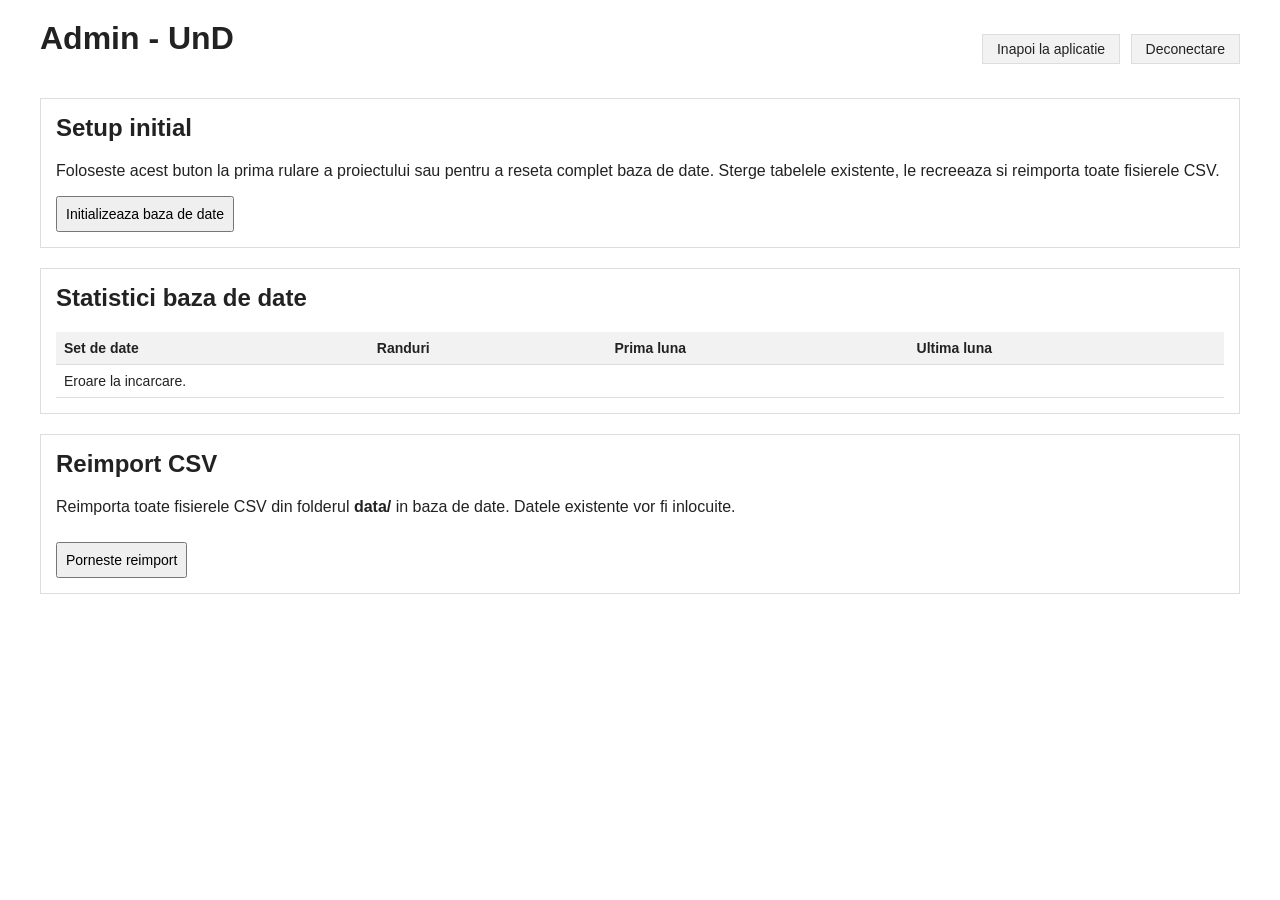
<file: admin/dashboard.html>
<!DOCTYPE html>
<html lang="ro">
<head>
    <meta charset="UTF-8">
    <meta name="viewport" content="width=device-width, initial-scale=1.0">
    <title>Admin - UnD</title>
    <link rel="stylesheet" href="../public/css/style.css">
    <link rel="stylesheet" href="../public/css/admin.css">
</head>
<body>
<div class="container">
    <div class="admin-header">
        <h1>Admin - UnD</h1>
        <div>
            <a href="../public/index.html">Inapoi la aplicatie</a>
            <a id="logoutBtn">Deconectare</a>
        </div>
    </div>

    <div class="card">
        <h2>Setup initial</h2>
        <p>Foloseste acest buton la prima rulare a proiectului sau pentru a reseta complet baza de date. Sterge tabelele existente, le recreeaza si reimporta toate fisierele CSV.</p>
        <button id="initBtn">Initializeaza baza de date</button>
        <div id="initOutput"></div>
    </div>

    <div class="card">
        <h2>Statistici baza de date</h2>
        <table class="stats-table">
            <thead>
                <tr>
                    <th>Set de date</th>
                    <th>Randuri</th>
                    <th>Prima luna</th>
                    <th>Ultima luna</th>
                </tr>
            </thead>
            <tbody id="statsBody">
                <tr><td colspan="4">Se incarca...</td></tr>
            </tbody>
        </table>
    </div>

    <div class="card">
        <h2>Reimport CSV</h2>
        <p>Reimporta toate fisierele CSV din folderul <strong>data/</strong> in baza de date. Datele existente vor fi inlocuite.</p>
        <button id="importBtn">Porneste reimport</button>
        <div id="importOutput"></div>
    </div>
</div>

<script>
function loadStats() {
    fetch('../api/admin_stats.php')
        .then(function(r) {
            if (r.status === 403) {
                window.location.href = 'login.html';
                return null;
            }
            return r.json();
        })
        .then(function(data) {
            if (!data) return;
            var tbody = document.getElementById('statsBody');
            if (!Array.isArray(data)) {
                tbody.innerHTML = '<tr><td colspan="4">Eroare la incarcare.</td></tr>';
                return;
            }
            tbody.innerHTML = '';
            data.forEach(function(row) {
                var tr = document.createElement('tr');
                tr.innerHTML =
                    '<td>' + row.label + '</td>' +
                    '<td>' + row.nr_randuri + '</td>' +
                    '<td>' + (row.luna_start || '-') + '</td>' +
                    '<td>' + (row.luna_end || '-') + '</td>';
                tbody.appendChild(tr);
            });
        })
        .catch(function() {
            document.getElementById('statsBody').innerHTML = '<tr><td colspan="4">Eroare la incarcare.</td></tr>';
        });
}

document.getElementById('importBtn').addEventListener('click', function() {
    var btn = this;
    var output = document.getElementById('importOutput');
    btn.disabled = true;
    btn.textContent = 'Se importa...';
    output.style.display = 'block';
    output.textContent = 'Se ruleaza importul...';

    fetch('../api/admin_import.php', { method: 'POST' })
        .then(function(r) {
            if (r.status === 403) {
                window.location.href = 'login.html';
                return null;
            }
            return r.json();
        })
        .then(function(data) {
            if (!data) return;
            if (data.output) {
                output.textContent = data.output;
            } else if (data.error) {
                output.textContent = 'Eroare: ' + data.error;
            }
            btn.disabled = false;
            btn.textContent = 'Porneste reimport';
            loadStats();
        })
        .catch(function() {
            output.textContent = 'Eroare la import.';
            btn.disabled = false;
            btn.textContent = 'Porneste reimport';
        });
});

document.getElementById('logoutBtn').addEventListener('click', function() {
    fetch('../api/admin_logout.php', { method: 'POST' })
        .then(function() {
            window.location.href = 'login.html';
        });
});

document.getElementById('initBtn').addEventListener('click', function() {
    var btn = this;
    var output = document.getElementById('initOutput');
    btn.disabled = true;
    btn.textContent = 'Se initializeaza...';
    output.style.display = 'block';
    output.textContent = 'Se ruleaza initializarea...';

    fetch('../api/admin_init.php', { method: 'POST' })
        .then(function(r) {
            if (r.status === 403) {
                window.location.href = 'login.html';
                return null;
            }
            return r.json();
        })
        .then(function(data) {
            if (!data) return;
            output.textContent = data.output || data.error || 'Eroare necunoscuta.';
            btn.disabled = false;
            btn.textContent = 'Initializeaza baza de date';
            loadStats();
        })
        .catch(function() {
            output.textContent = 'Eroare la initializare.';
            btn.disabled = false;
            btn.textContent = 'Initializeaza baza de date';
        });
});

loadStats();
</script>
</body>
</html>
</file>
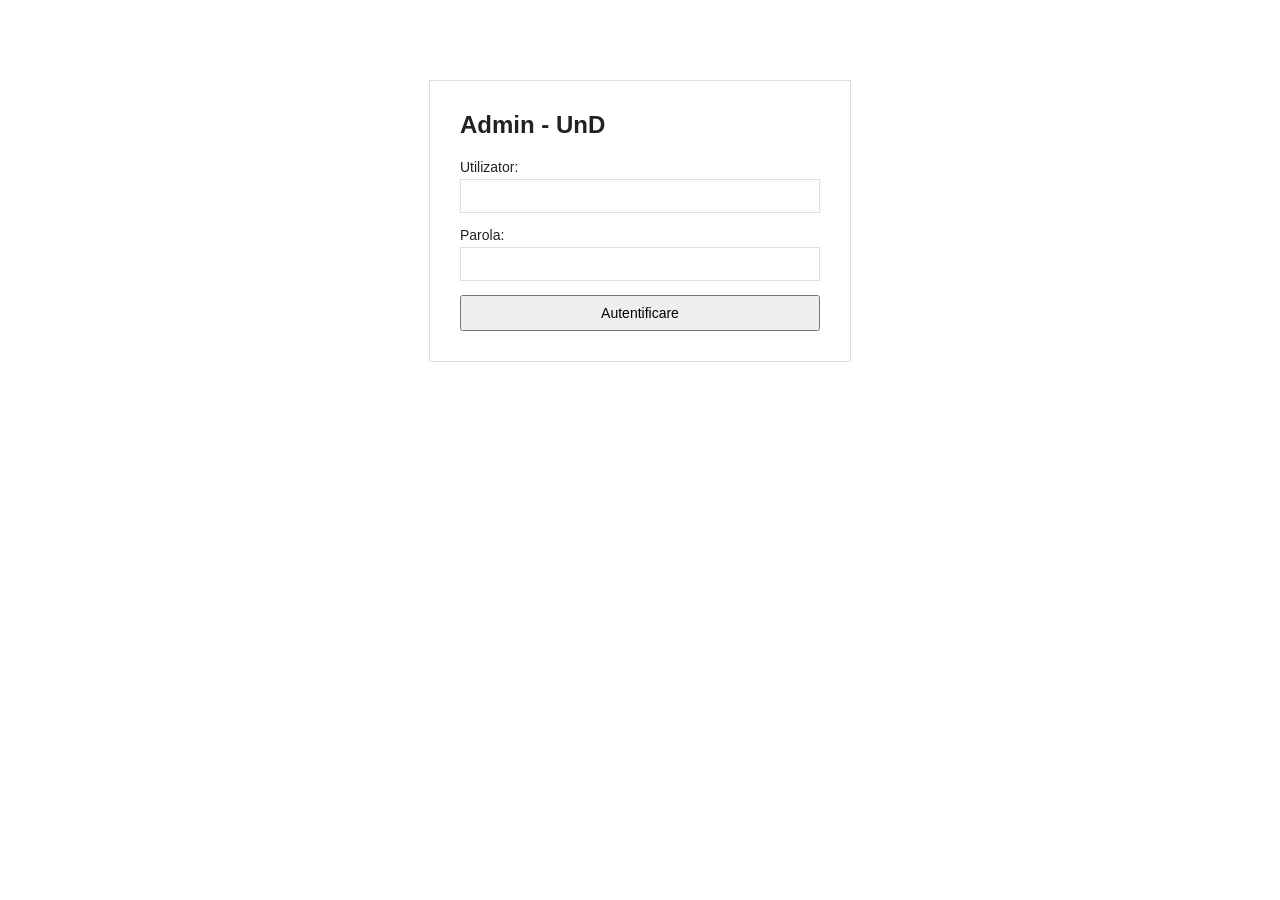
<file: admin/login.html>
<!DOCTYPE html>
<html lang="ro">
<head>
    <meta charset="UTF-8">
    <meta name="viewport" content="width=device-width, initial-scale=1.0">
    <title>Admin - UnD</title>
    <link rel="stylesheet" href="../public/css/style.css">
    <link rel="stylesheet" href="../public/css/admin.css">
</head>
<body>
<div class="login-box">
    <h2>Admin - UnD</h2>
    <p class="eroare" id="eroare"></p>
    <form id="loginForm">
        <label for="user">Utilizator:</label>
        <input type="text" id="user" autocomplete="off">
        <label for="pass">Parola:</label>
        <input type="password" id="pass">
        <button type="submit">Autentificare</button>
    </form>
</div>

<script>
document.getElementById('loginForm').addEventListener('submit', function(e) {
    e.preventDefault();
    var user = document.getElementById('user').value;
    var pass = document.getElementById('pass').value;
    var eroare = document.getElementById('eroare');
    eroare.style.display = 'none';

    fetch('../api/admin_login.php', {
        method: 'POST',
        headers: { 'Content-Type': 'application/x-www-form-urlencoded' },
        body: 'user=' + encodeURIComponent(user) + '&pass=' + encodeURIComponent(pass)
    })
    .then(function(r) { return r.json(); })
    .then(function(data) {
        if (data.success) {
            window.location.href = 'dashboard.html';
        } else {
            eroare.textContent = data.error || 'Date incorecte.';
            eroare.style.display = 'block';
        }
    })
    .catch(function() {
        eroare.textContent = 'Eroare de conexiune.';
        eroare.style.display = 'block';
    });
});
</script>
</body>
</html>
</file>
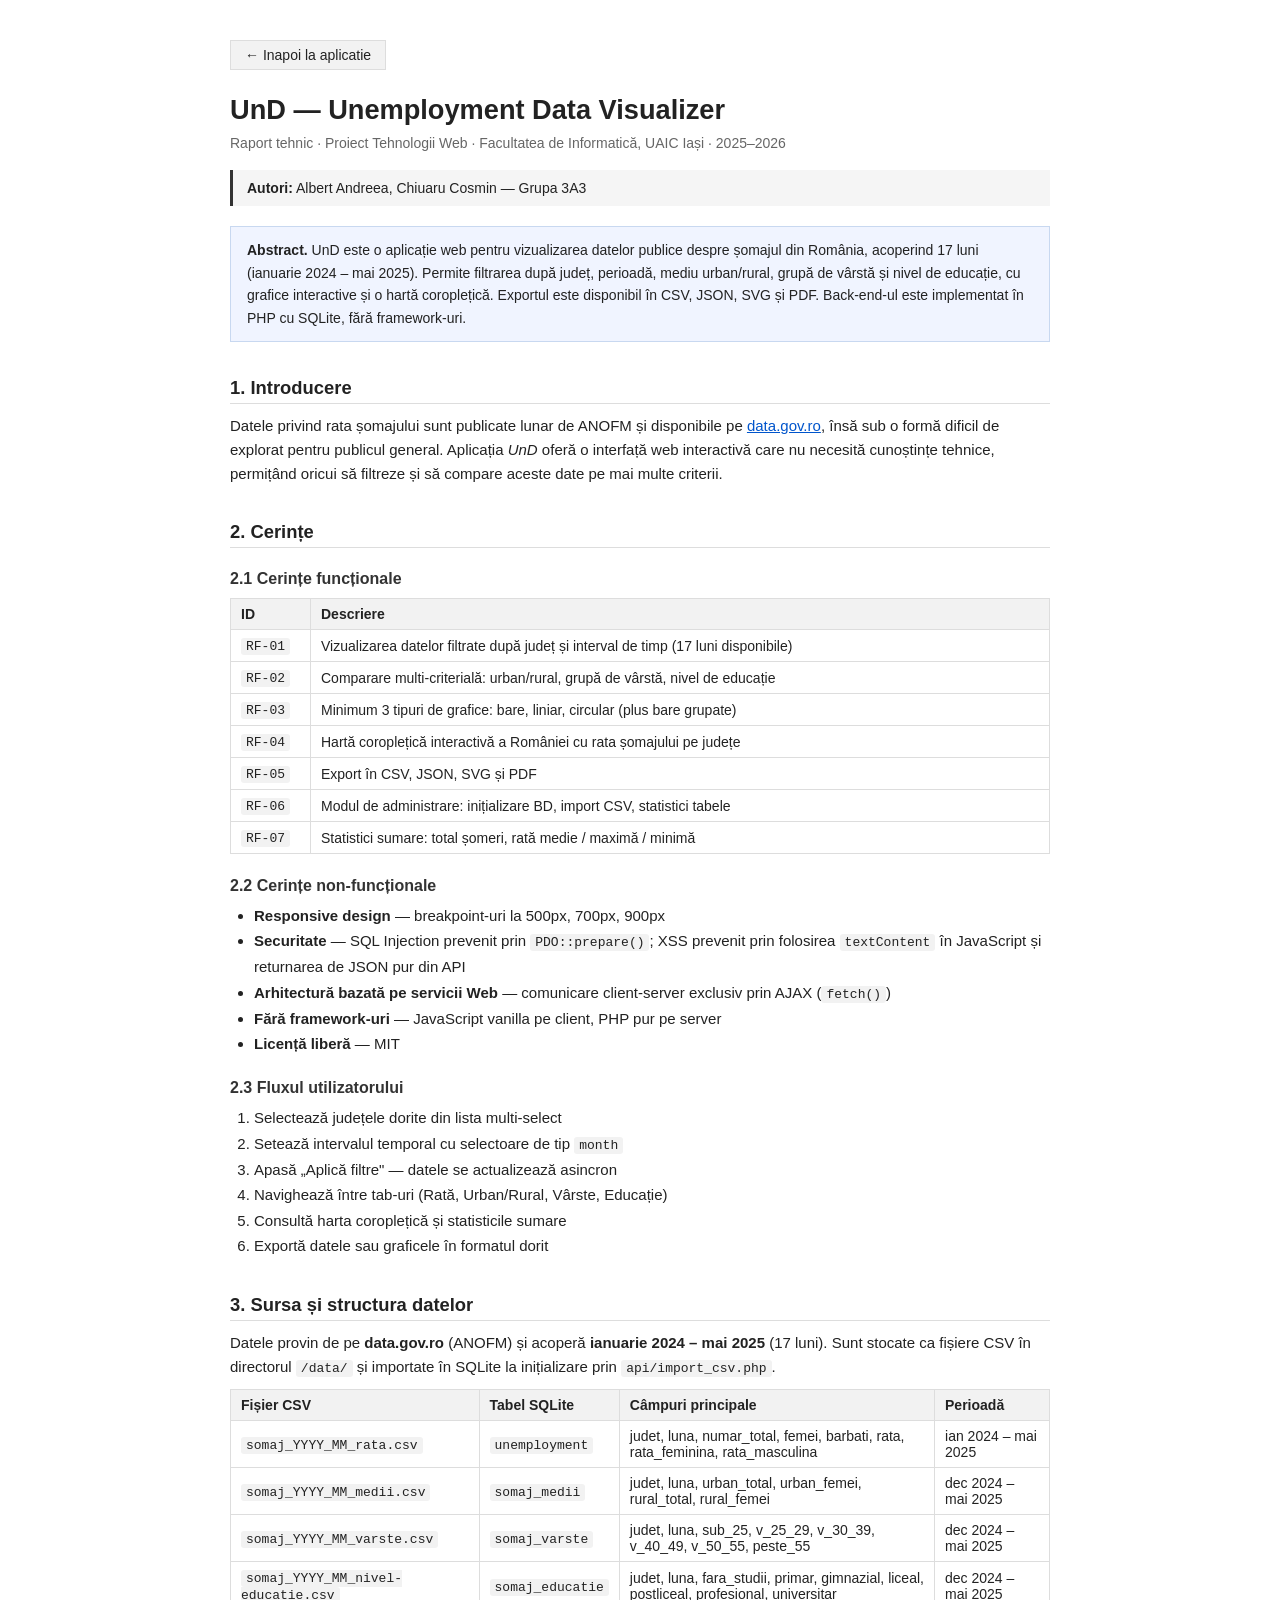
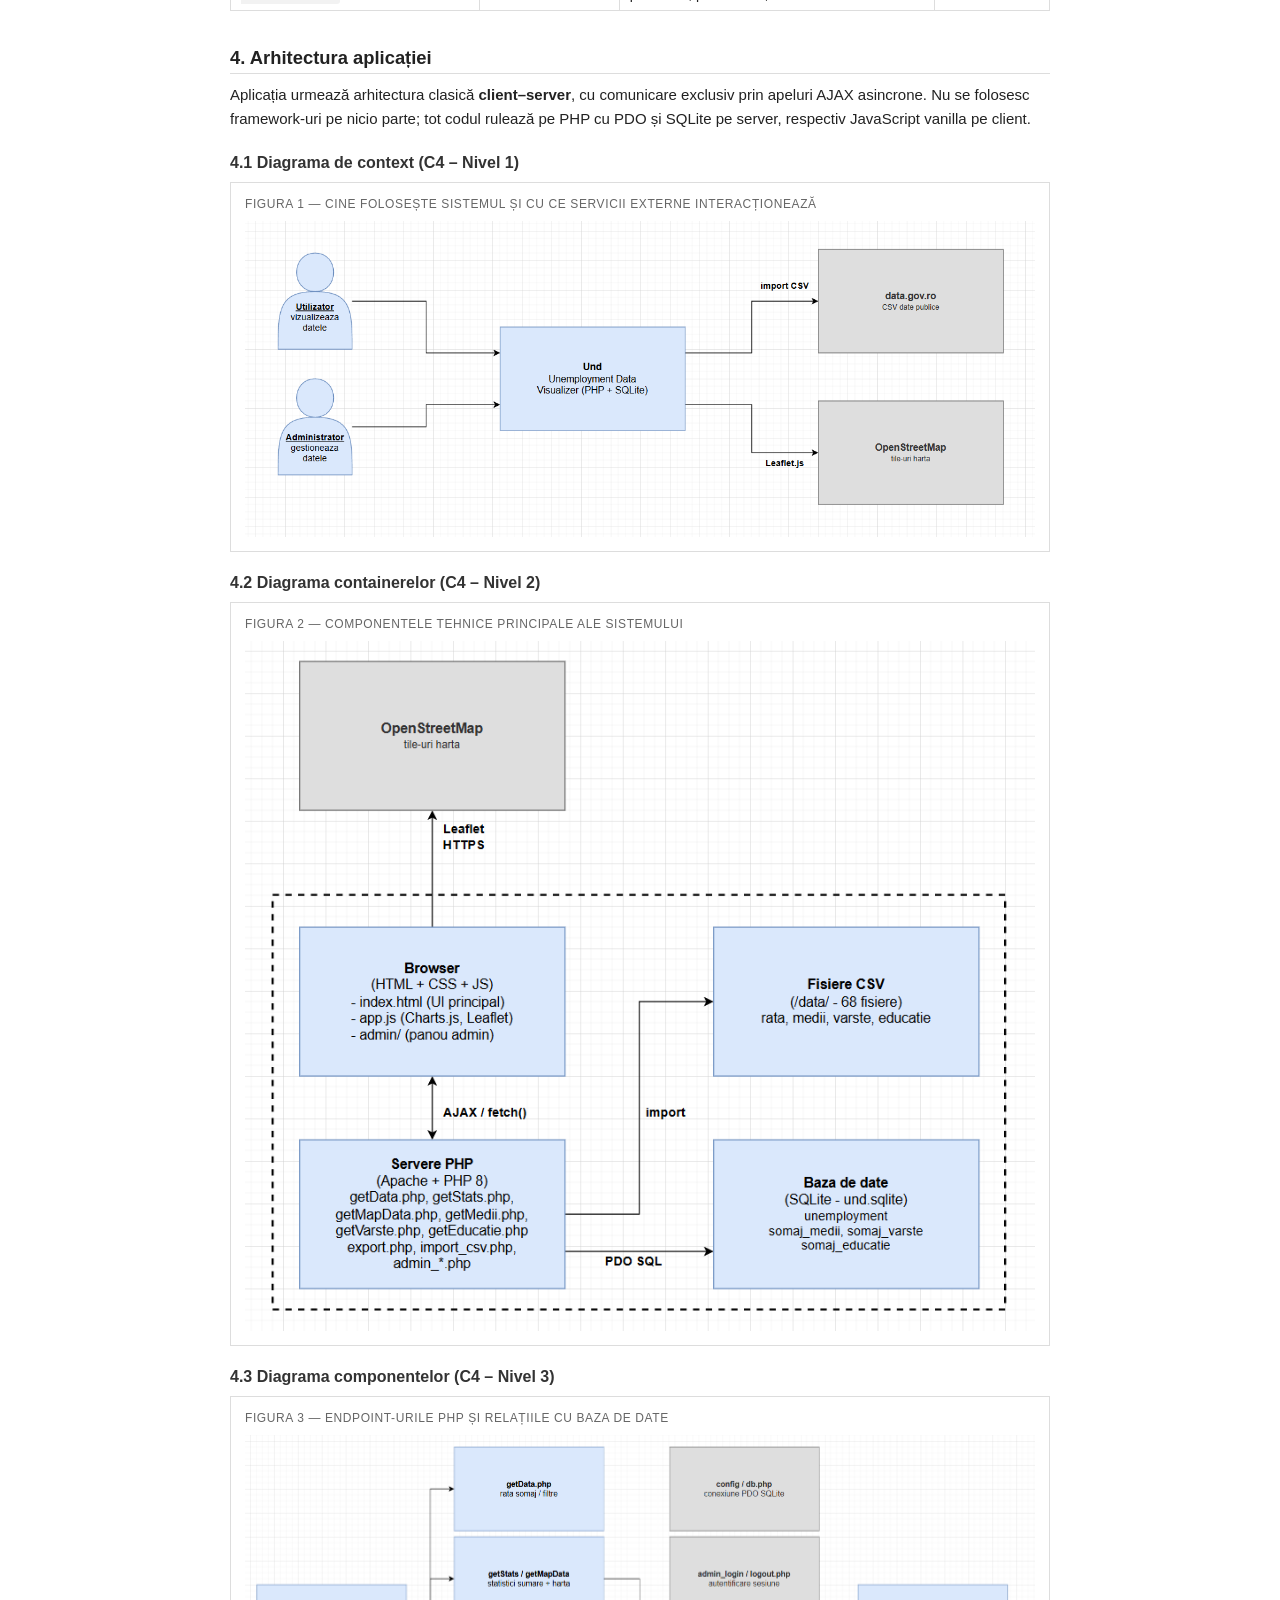
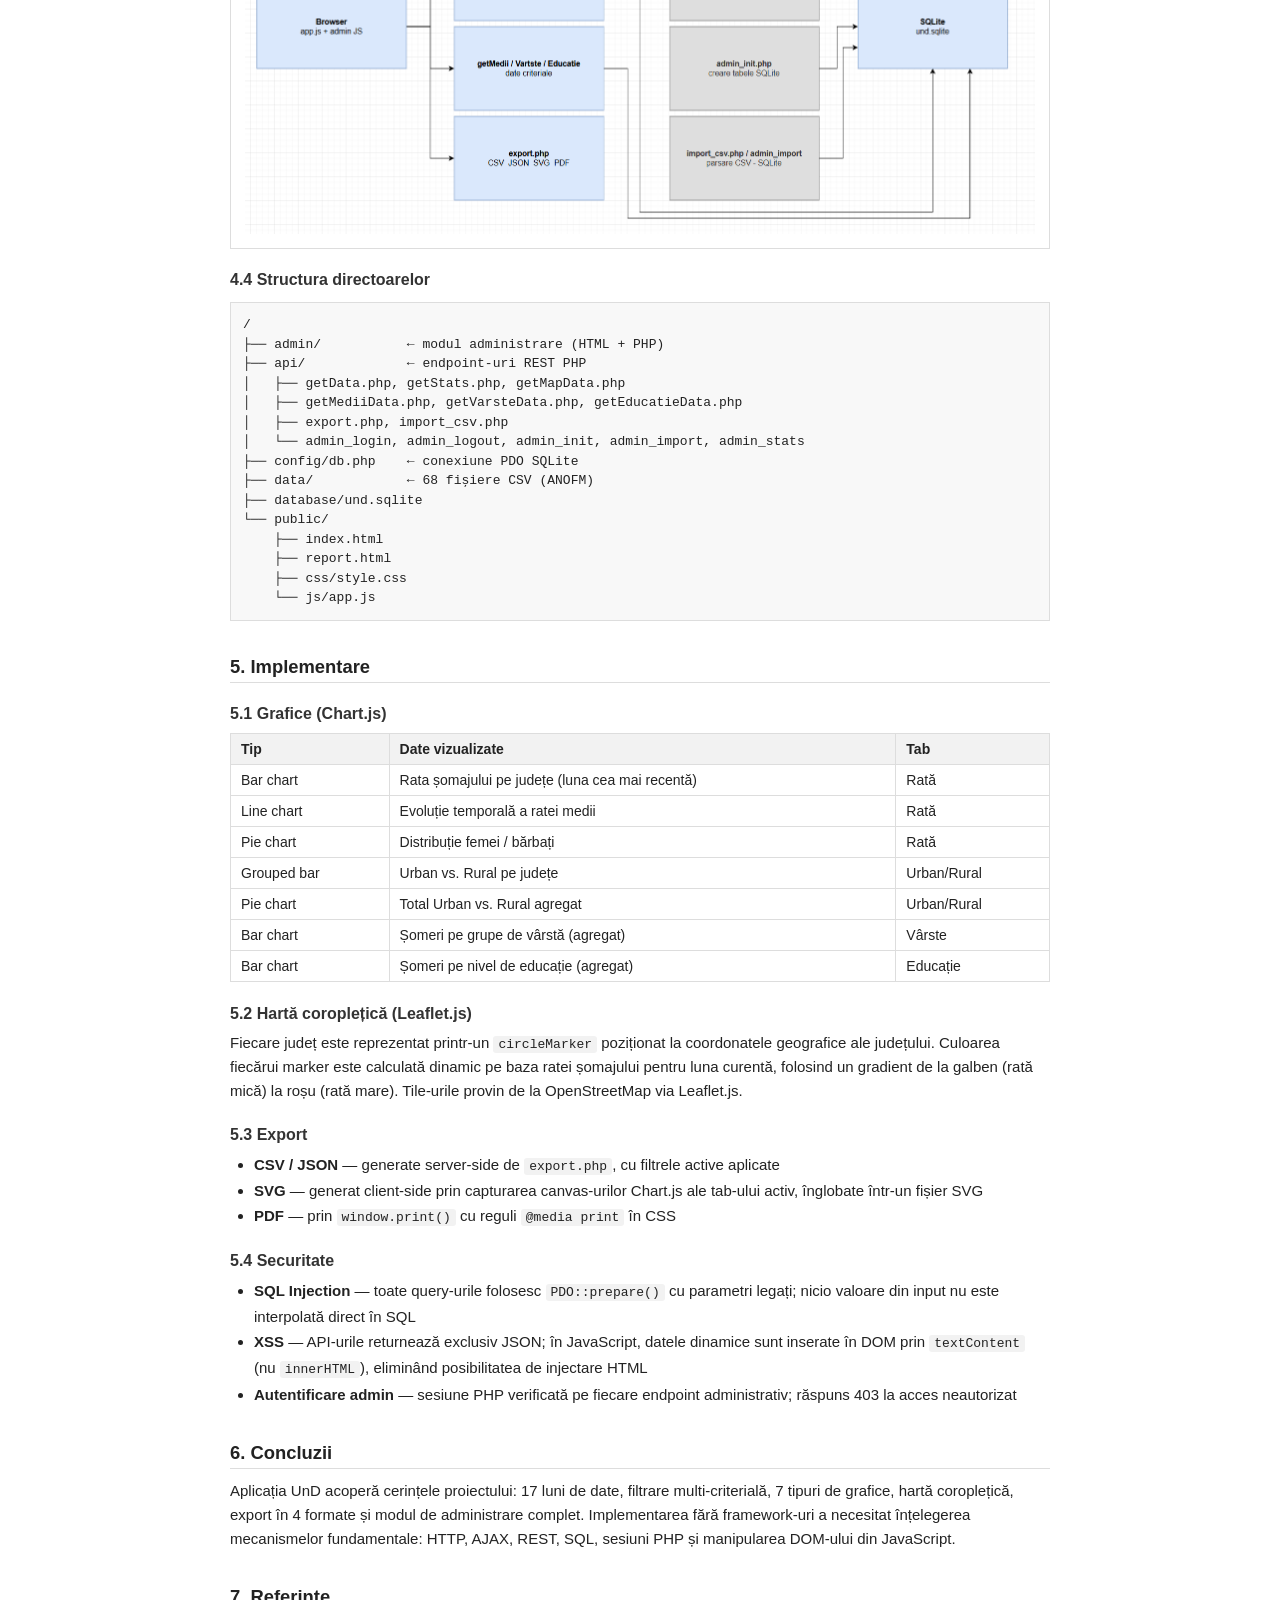
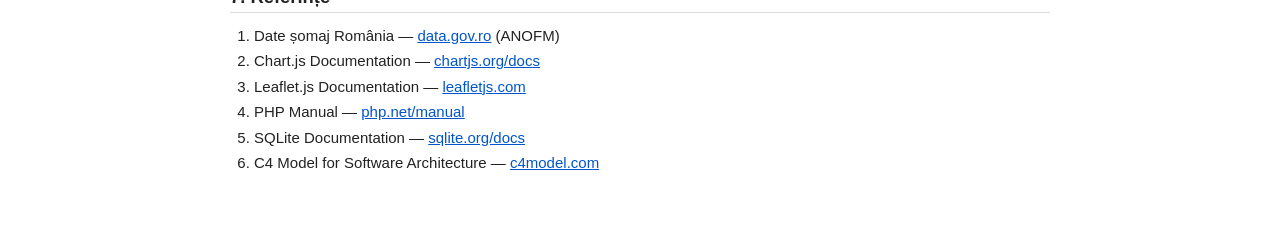
<file: public/report.html>
<!DOCTYPE html>
<html lang="ro">
<head>
    <meta charset="UTF-8">
    <meta name="viewport" content="width=device-width, initial-scale=1.0">
    <title>Raport – UnD Unemployment Data Visualizer</title>
    <link rel="stylesheet" href="css/report.css">
</head>
<body>
<div class="wrapper">

    <a href="index.html" class="nav-back">← Inapoi la aplicatie</a>

    <h1>UnD — Unemployment Data Visualizer</h1>
    <p class="meta">Raport tehnic · Proiect Tehnologii Web · Facultatea de Informatică, UAIC Iași · 2025–2026</p>

    <div class="authors-bar">
        <strong>Autori:</strong> Albert Andreea, Chiuaru Cosmin — Grupa 3A3
    </div>

    <div class="abstract">
        <strong>Abstract.</strong>
        UnD este o aplicație web pentru vizualizarea datelor publice despre șomajul din România,
        acoperind 17 luni (ianuarie 2024 – mai 2025). Permite filtrarea după județ, perioadă,
        mediu urban/rural, grupă de vârstă și nivel de educație, cu grafice interactive și o hartă
        coroplețică. Exportul este disponibil în CSV, JSON, SVG și PDF.
        Back-end-ul este implementat în PHP cu SQLite, fără framework-uri.
    </div>

    <h2>1. Introducere</h2>
    <p>
        Datele privind rata șomajului sunt publicate lunar de ANOFM și disponibile pe
        <a href="https://data.gov.ro" target="_blank">data.gov.ro</a>, însă sub o formă
        dificil de explorat pentru publicul general. Aplicația <em>UnD</em> oferă o interfață
        web interactivă care nu necesită cunoștințe tehnice, permițând oricui să filtreze și
        să compare aceste date pe mai multe criterii.
    </p>

    <h2>2. Cerințe</h2>

    <h3>2.1 Cerințe funcționale</h3>
    <table>
        <thead>
            <tr><th style="width:80px">ID</th><th>Descriere</th></tr>
        </thead>
        <tbody>
            <tr><td><code>RF-01</code></td><td>Vizualizarea datelor filtrate după județ și interval de timp (17 luni disponibile)</td></tr>
            <tr><td><code>RF-02</code></td><td>Comparare multi-criterială: urban/rural, grupă de vârstă, nivel de educație</td></tr>
            <tr><td><code>RF-03</code></td><td>Minimum 3 tipuri de grafice: bare, liniar, circular (plus bare grupate)</td></tr>
            <tr><td><code>RF-04</code></td><td>Hartă coroplețică interactivă a României cu rata șomajului pe județe</td></tr>
            <tr><td><code>RF-05</code></td><td>Export în CSV, JSON, SVG și PDF</td></tr>
            <tr><td><code>RF-06</code></td><td>Modul de administrare: inițializare BD, import CSV, statistici tabele</td></tr>
            <tr><td><code>RF-07</code></td><td>Statistici sumare: total șomeri, rată medie / maximă / minimă</td></tr>
        </tbody>
    </table>

    <h3>2.2 Cerințe non-funcționale</h3>
    <ul>
        <li><strong>Responsive design</strong> — breakpoint-uri la 500px, 700px, 900px</li>
        <li><strong>Securitate</strong> — SQL Injection prevenit prin <code>PDO::prepare()</code>; XSS prevenit prin folosirea <code>textContent</code> în JavaScript și returnarea de JSON pur din API</li>
        <li><strong>Arhitectură bazată pe servicii Web</strong> — comunicare client-server exclusiv prin AJAX (<code>fetch()</code>)</li>
        <li><strong>Fără framework-uri</strong> — JavaScript vanilla pe client, PHP pur pe server</li>
        <li><strong>Licență liberă</strong> — MIT</li>
    </ul>

    <h3>2.3 Fluxul utilizatorului</h3>
    <ol>
        <li>Selectează județele dorite din lista multi-select</li>
        <li>Setează intervalul temporal cu selectoare de tip <code>month</code></li>
        <li>Apasă „Aplică filtre" — datele se actualizează asincron</li>
        <li>Navighează între tab-uri (Rată, Urban/Rural, Vârste, Educație)</li>
        <li>Consultă harta coroplețică și statisticile sumare</li>
        <li>Exportă datele sau graficele în formatul dorit</li>
    </ol>

    <h2>3. Sursa și structura datelor</h2>
    <p>
        Datele provin de pe <strong>data.gov.ro</strong> (ANOFM) și acoperă
        <strong>ianuarie 2024 – mai 2025</strong> (17 luni). Sunt stocate ca fișiere CSV în
        directorul <code>/data/</code> și importate în SQLite la inițializare prin
        <code>api/import_csv.php</code>.
    </p>
    <table>
        <thead>
            <tr><th>Fișier CSV</th><th>Tabel SQLite</th><th>Câmpuri principale</th><th>Perioadă</th></tr>
        </thead>
        <tbody>
            <tr>
                <td><code>somaj_YYYY_MM_rata.csv</code></td>
                <td><code>unemployment</code></td>
                <td>judet, luna, numar_total, femei, barbati, rata, rata_feminina, rata_masculina</td>
                <td>ian 2024 – mai 2025</td>
            </tr>
            <tr>
                <td><code>somaj_YYYY_MM_medii.csv</code></td>
                <td><code>somaj_medii</code></td>
                <td>judet, luna, urban_total, urban_femei, rural_total, rural_femei</td>
                <td>dec 2024 – mai 2025</td>
            </tr>
            <tr>
                <td><code>somaj_YYYY_MM_varste.csv</code></td>
                <td><code>somaj_varste</code></td>
                <td>judet, luna, sub_25, v_25_29, v_30_39, v_40_49, v_50_55, peste_55</td>
                <td>dec 2024 – mai 2025</td>
            </tr>
            <tr>
                <td><code>somaj_YYYY_MM_nivel-educatie.csv</code></td>
                <td><code>somaj_educatie</code></td>
                <td>judet, luna, fara_studii, primar, gimnazial, liceal, postliceal, profesional, universitar</td>
                <td>dec 2024 – mai 2025</td>
            </tr>
        </tbody>
    </table>

    <h2>4. Arhitectura aplicației</h2>
    <p>
        Aplicația urmează arhitectura clasică <strong>client–server</strong>, cu comunicare exclusiv prin
        apeluri AJAX asincrone. Nu se folosesc framework-uri pe nicio parte; tot codul rulează pe PHP cu
        PDO și SQLite pe server, respectiv JavaScript vanilla pe client.
    </p>

    <h3>4.1 Diagrama de context (C4 – Nivel 1)</h3>
    <div class="diagram-box">
        <div class="diagram-label">Figura 1 — cine folosește sistemul și cu ce servicii externe interacționează</div>
        <img src="img/c4_context.png" alt="Diagrama de context C4 – Nivel 1">
    </div>

    <h3>4.2 Diagrama containerelor (C4 – Nivel 2)</h3>
    <div class="diagram-box">
        <div class="diagram-label">Figura 2 — componentele tehnice principale ale sistemului</div>
        <img src="img/c4_containerelor.png" alt="Diagrama containerelor C4 – Nivel 2">
    </div>

    <h3>4.3 Diagrama componentelor (C4 – Nivel 3)</h3>
    <div class="diagram-box">
        <div class="diagram-label">Figura 3 — endpoint-urile PHP și relațiile cu baza de date</div>
        <img src="img/c4_componentelor.png" alt="Diagrama componentelor C4 – Nivel 3">
    </div>

    <h3>4.4 Structura directoarelor</h3>
    <pre><code>/
├── admin/           ← modul administrare (HTML + PHP)
├── api/             ← endpoint-uri REST PHP
│   ├── getData.php, getStats.php, getMapData.php
│   ├── getMediiData.php, getVarsteData.php, getEducatieData.php
│   ├── export.php, import_csv.php
│   └── admin_login, admin_logout, admin_init, admin_import, admin_stats
├── config/db.php    ← conexiune PDO SQLite
├── data/            ← 68 fișiere CSV (ANOFM)
├── database/und.sqlite
└── public/
    ├── index.html
    ├── report.html
    ├── css/style.css
    └── js/app.js</code></pre>

    <h2>5. Implementare</h2>

    <h3>5.1 Grafice (Chart.js)</h3>
    <table>
        <thead>
            <tr><th>Tip</th><th>Date vizualizate</th><th>Tab</th></tr>
        </thead>
        <tbody>
            <tr><td>Bar chart</td><td>Rata șomajului pe județe (luna cea mai recentă)</td><td>Rată</td></tr>
            <tr><td>Line chart</td><td>Evoluție temporală a ratei medii</td><td>Rată</td></tr>
            <tr><td>Pie chart</td><td>Distribuție femei / bărbați</td><td>Rată</td></tr>
            <tr><td>Grouped bar</td><td>Urban vs. Rural pe județe</td><td>Urban/Rural</td></tr>
            <tr><td>Pie chart</td><td>Total Urban vs. Rural agregat</td><td>Urban/Rural</td></tr>
            <tr><td>Bar chart</td><td>Șomeri pe grupe de vârstă (agregat)</td><td>Vârste</td></tr>
            <tr><td>Bar chart</td><td>Șomeri pe nivel de educație (agregat)</td><td>Educație</td></tr>
        </tbody>
    </table>

    <h3>5.2 Hartă coroplețică (Leaflet.js)</h3>
    <p>
        Fiecare județ este reprezentat printr-un <code>circleMarker</code> poziționat la coordonatele
        geografice ale județului. Culoarea fiecărui marker este calculată dinamic pe baza ratei
        șomajului pentru luna curentă, folosind un gradient de la galben (rată mică) la roșu
        (rată mare). Tile-urile provin de la OpenStreetMap via Leaflet.js.
    </p>

    <h3>5.3 Export</h3>
    <ul>
        <li><strong>CSV / JSON</strong> — generate server-side de <code>export.php</code>, cu filtrele active aplicate</li>
        <li><strong>SVG</strong> — generat client-side prin capturarea canvas-urilor Chart.js ale tab-ului activ, înglobate într-un fișier SVG</li>
        <li><strong>PDF</strong> — prin <code>window.print()</code> cu reguli <code>@media print</code> în CSS</li>
    </ul>

    <h3>5.4 Securitate</h3>
    <ul>
        <li><strong>SQL Injection</strong> — toate query-urile folosesc <code>PDO::prepare()</code> cu parametri legați; nicio valoare din input nu este interpolată direct în SQL</li>
        <li><strong>XSS</strong> — API-urile returnează exclusiv JSON; în JavaScript, datele dinamice sunt inserate în DOM prin <code>textContent</code> (nu <code>innerHTML</code>), eliminând posibilitatea de injectare HTML</li>
        <li><strong>Autentificare admin</strong> — sesiune PHP verificată pe fiecare endpoint administrativ; răspuns 403 la acces neautorizat</li>
    </ul>

    <h2>6. Concluzii</h2>
    <p>
        Aplicația UnD acoperă cerințele proiectului: 17 luni de date, filtrare multi-criterială,
        7 tipuri de grafice, hartă coroplețică, export în 4 formate și modul de administrare complet.
        Implementarea fără framework-uri a necesitat înțelegerea mecanismelor fundamentale: HTTP,
        AJAX, REST, SQL, sesiuni PHP și manipularea DOM-ului din JavaScript.
    </p>

    <h2>7. Referințe</h2>
    <ol>
        <li>Date șomaj România — <a href="https://data.gov.ro" target="_blank">data.gov.ro</a> (ANOFM)</li>
        <li>Chart.js Documentation — <a href="https://www.chartjs.org/docs/" target="_blank">chartjs.org/docs</a></li>
        <li>Leaflet.js Documentation — <a href="https://leafletjs.com/reference.html" target="_blank">leafletjs.com</a></li>
        <li>PHP Manual — <a href="https://www.php.net/manual/" target="_blank">php.net/manual</a></li>
        <li>SQLite Documentation — <a href="https://www.sqlite.org/docs.html" target="_blank">sqlite.org/docs</a></li>
        <li>C4 Model for Software Architecture — <a href="https://c4model.com" target="_blank">c4model.com</a></li>
    </ol>

</div>
</body>
</html>
</file>
<file: public/css/style.css>
body {
    font-family: Arial, sans-serif;
    background-color: #ffffff;
    color: #222222;
    margin: 0;
    padding: 0;
}

.container {
    max-width: 1200px;
    margin: 0 auto;
    padding: 20px;
}

.site-header {
    display: flex;
    justify-content: space-between;
    align-items: flex-start;
    margin-bottom: 20px;
}

.site-header > div {
    flex: 1;
}

.site-header h1,
.site-header p {
    margin-bottom: 4px;
}

.admin-link {
    padding: 8px 16px;
    border: 1px solid #dddddd;
    text-decoration: none;
    color: #222222;
    background: #f2f2f2;
    font-size: 14px;
    white-space: nowrap;
    margin-top: 4px;
}

.card {
    border: 1px solid #dddddd;
    padding: 15px;
    margin-bottom: 20px;
    background-color: #ffffff;
}

h1,
h2,
h3 {
    margin-top: 0;
}

.filters {
    display: flex;
    gap: 15px;
    flex-wrap: wrap;
    align-items: flex-end;
}

.filters div {
    display: flex;
    flex-direction: column;
}

.filters small {
    margin-top: 5px;
    color: #666666;
    font-size: 12px;
}

select,
input[type="month"],
button {
    padding: 8px;
    font-size: 14px;
}

button {
    cursor: pointer;
}

select[multiple] {
    min-width: 220px;
}

.stats-grid {
    display: grid;
    grid-template-columns: repeat(4, 1fr);
    gap: 15px;
}

.stat-box {
    border: 1px solid #dddddd;
    padding: 15px;
    background-color: #f8f8f8;
}

.stat-label {
    display: block;
    font-size: 14px;
    color: #555555;
    margin-bottom: 8px;
}

.stat-box strong {
    display: block;
    font-size: 22px;
    margin-bottom: 5px;
}

.stat-box small {
    color: #666666;
}

.charts-grid {
    display: grid;
    grid-template-columns: 1fr;
    gap: 25px;
}

.chart-box {
    border: 1px solid #dddddd;
    padding: 15px;
    background-color: #ffffff;
}

.chart-wrapper {
    position: relative;
    height: 320px;
    width: 100%;
}

.pie-wrapper {
    height: 300px;
    max-width: 500px;
    margin: 0 auto;
}

.chart-wrapper canvas {
    width: 100% !important;
    height: 100% !important;
}

#mapContainer {
    height: 450px;
    width: 100%;
}

.map-luna {
    color: #666666;
    font-size: 13px;
    margin-bottom: 10px;
}

.map-legenda {
    display: flex;
    align-items: center;
    gap: 10px;
    margin-top: 12px;
    font-size: 13px;
}

.legenda-gradient {
    width: 200px;
    height: 14px;
    background: linear-gradient(to right, #ffffb2, #fd8d3c, #bd0026);
    border: 1px solid #dddddd;
}


.tabs {
    display: flex;
    gap: 5px;
    margin-bottom: 15px;
    flex-wrap: wrap;
}

.tab-btn {
    padding: 8px 16px;
    cursor: pointer;
    border: 1px solid #dddddd;
    background: #f2f2f2;
    font-size: 14px;
}

.tab-btn.active {
    background: #333333;
    color: #ffffff;
    border-color: #333333;
}

.tab-info {
    color: #888888;
    font-size: 13px;
    margin-bottom: 10px;
}

.export-buttons {
    margin-bottom: 12px;
    display: flex;
    gap: 10px;
}

table {
    width: 100%;
    border-collapse: collapse;
}

th,
td {
    border-bottom: 1px solid #dddddd;
    padding: 8px;
    text-align: left;
}

th {
    background-color: #f2f2f2;
}

.paginare {
    display: flex;
    align-items: center;
    gap: 12px;
    margin-top: 12px;
    font-size: 14px;
}

.paginare span {
    color: #555555;
}

@media print {
    .filters,
    .export-buttons,
    table {
        display: none;
    }

    .card {
        border: none;
        break-inside: avoid;
    }

    .charts-grid {
        display: block;
    }

    .chart-box {
        break-inside: avoid;
        margin-bottom: 20px;
    }

    .chart-wrapper {
        height: 220px;
    }
}

@media (max-width: 900px) {
    .stats-grid {
        grid-template-columns: repeat(2, 1fr);
    }
}

@media (max-width: 700px) {
    .filters {
        display: block;
    }

    .filters div {
        margin-bottom: 10px;
    }

    select[multiple] {
        width: 100%;
    }
}

@media (max-width: 500px) {
    .stats-grid {
        grid-template-columns: 1fr;
    }
}
</file>
<file: public/css/admin.css>
.login-box {
    max-width: 360px;
    margin: 80px auto;
    padding: 30px;
    border: 1px solid #dddddd;
    background: #ffffff;
}

.login-box h2 { margin-top: 0; }

.login-box label {
    display: block;
    margin-bottom: 4px;
    font-size: 14px;
}

.login-box input[type="text"],
.login-box input[type="password"] {
    width: 100%;
    padding: 8px;
    font-size: 14px;
    margin-bottom: 14px;
    box-sizing: border-box;
    border: 1px solid #dddddd;
}

.login-box button { width: 100%; }

.eroare {
    color: #cc0000;
    font-size: 14px;
    margin-bottom: 12px;
    display: none;
}

.admin-header {
    display: flex;
    justify-content: space-between;
    align-items: center;
    margin-bottom: 20px;
}

.admin-header a {
    font-size: 14px;
    padding: 6px 14px;
    border: 1px solid #dddddd;
    text-decoration: none;
    color: #222222;
    background: #f2f2f2;
    margin-left: 6px;
    cursor: pointer;
}

.stats-table {
    width: 100%;
    border-collapse: collapse;
    margin-top: 10px;
}

.stats-table th,
.stats-table td {
    border-bottom: 1px solid #dddddd;
    padding: 8px;
    text-align: left;
    font-size: 14px;
}

.stats-table th { background: #f2f2f2; }

#importOutput,
#initOutput {
    background: #f8f8f8;
    border: 1px solid #dddddd;
    padding: 12px;
    font-family: monospace;
    font-size: 13px;
    white-space: pre-wrap;
    max-height: 300px;
    overflow-y: auto;
    display: none;
    margin-top: 12px;
}

#importBtn { margin-top: 10px; }
#importBtn:disabled { opacity: 0.6; cursor: not-allowed; }
#initBtn:disabled { opacity: 0.6; cursor: not-allowed; }
</file>
<file: public/css/report.css>
*, *::before, *::after { box-sizing: border-box; }

body {
    font-family: Arial, sans-serif;
    font-size: 15px;
    color: #222222;
    background: #ffffff;
    margin: 0;
    padding: 0;
}

.wrapper {
    max-width: 860px;
    margin: 0 auto;
    padding: 40px 20px 60px;
}

h1 { font-size: 1.7rem; margin: 0 0 6px; }
h2 {
    font-size: 1.15rem;
    margin: 2.2rem 0 0.6rem;
    padding-bottom: 4px;
    border-bottom: 1px solid #dddddd;
}
h3 { font-size: 1rem; margin: 1.4rem 0 0.5rem; color: #333333; }

p { margin: 0 0 10px; line-height: 1.6; }
a { color: #0055cc; }

.meta { color: #666666; font-size: 14px; margin-bottom: 16px; }

.authors-bar {
    background: #f5f5f5;
    border-left: 3px solid #333333;
    padding: 10px 14px;
    font-size: 14px;
    margin-bottom: 20px;
}

.abstract {
    background: #f0f4ff;
    border: 1px solid #c8d8f0;
    padding: 12px 16px;
    margin-bottom: 20px;
    font-size: 14px;
    line-height: 1.6;
}

table {
    width: 100%;
    border-collapse: collapse;
    margin: 10px 0 16px;
    font-size: 14px;
}

th, td {
    border: 1px solid #dddddd;
    padding: 7px 10px;
    text-align: left;
}

th { background: #f2f2f2; font-weight: bold; }

ul, ol { margin: 6px 0 12px; padding-left: 24px; line-height: 1.7; }

pre {
    background: #f8f8f8;
    border: 1px solid #dddddd;
    padding: 12px;
    font-size: 13px;
    overflow-x: auto;
    line-height: 1.5;
}

code {
    background: #f2f2f2;
    padding: 1px 5px;
    font-size: 13px;
    border-radius: 3px;
}

pre code {
    background: none;
    padding: 0;
}

.diagram-box {
    border: 1px solid #dddddd;
    padding: 14px;
    margin-top: 10px;
    background: #ffffff;
}

.diagram-label {
    font-size: 12px;
    color: #666666;
    margin-bottom: 10px;
    text-transform: uppercase;
    letter-spacing: 0.05em;
}

.diagram-box img {
    width: 100%;
    display: block;
}

footer {
    margin-top: 3rem;
    padding-top: 12px;
    border-top: 1px solid #dddddd;
    font-size: 13px;
    color: #666666;
}

.nav-back {
    display: inline-block;
    margin-bottom: 24px;
    font-size: 14px;
    padding: 6px 14px;
    border: 1px solid #dddddd;
    background: #f2f2f2;
    text-decoration: none;
    color: #222222;
}

@media (max-width: 600px) {
    .wrapper { padding: 20px 14px 40px; }
    table { font-size: 13px; }
}
</file>
